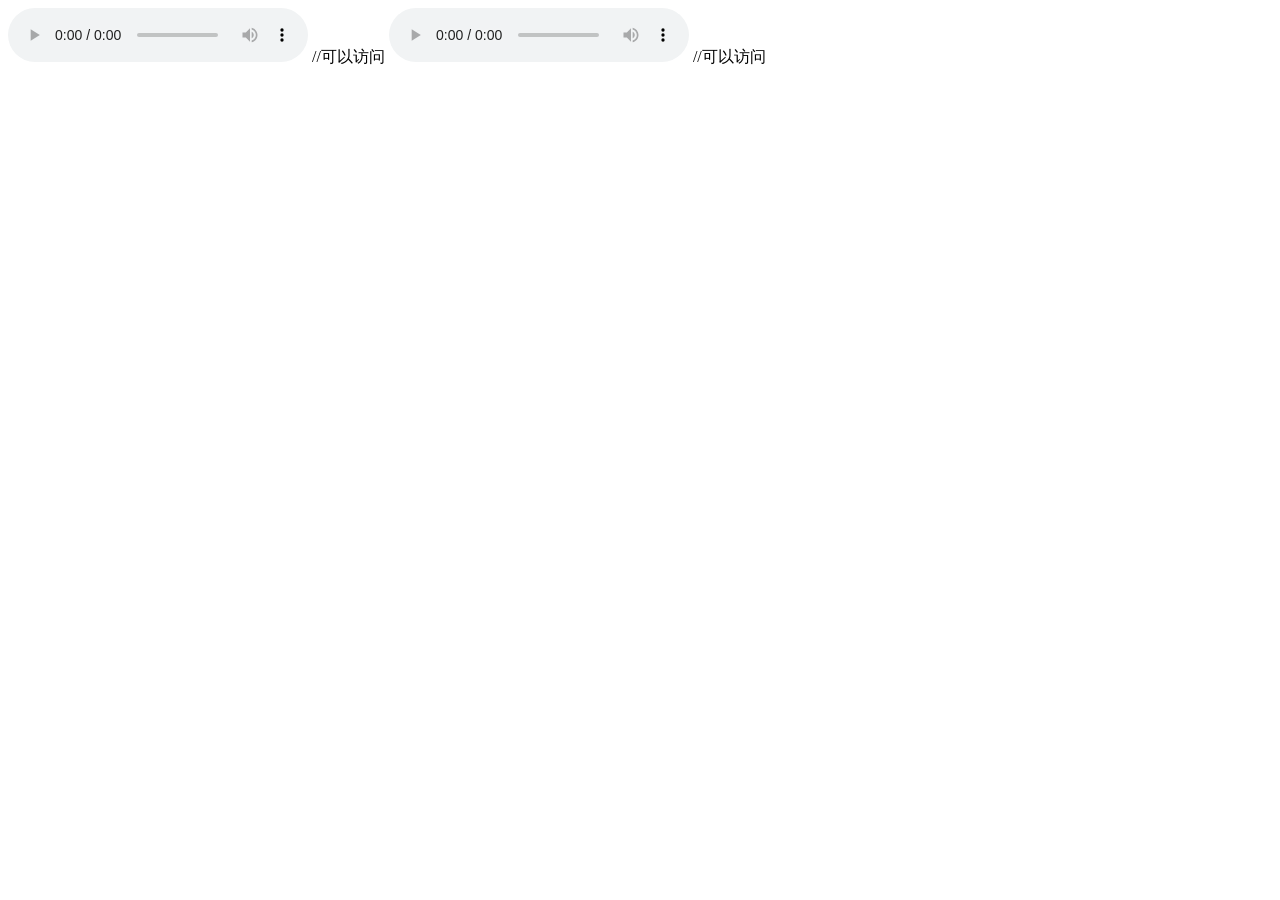
<file: littlegame/ceshi.html>
<!DOCTYPE html>
<html lang="en">
<head>
    <meta charset="UTF-8">
    <title>Title</title>
</head>
<body>


<audio src="music/《西双版纳雨林的灵动之舞》LUCK_地锅鸡.m4a"  controls></audio> //可以访问
<audio src="donghua/runright/" controls></audio> //可以访问
</body>
</html>
</file>
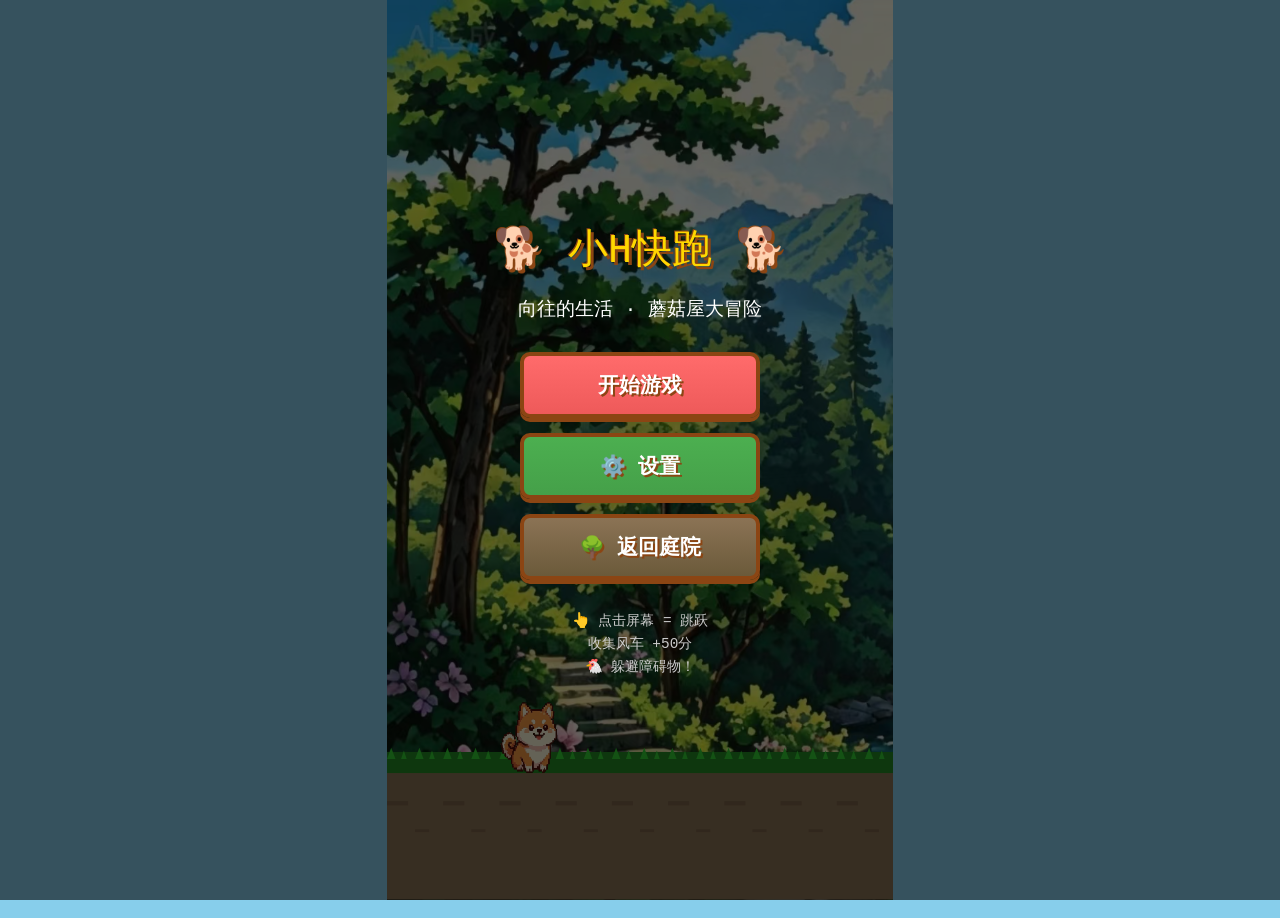
<file: littlegame/小H快跑.html>
<!DOCTYPE html>
<html lang="zh-CN">
<head>
    <meta charset="UTF-8">
    <meta name="viewport" content="width=device-width, initial-scale=1.0, maximum-scale=1.0, user-scalable=no">
    <title>小H快跑 - 向往的生活</title>
    <style>
        * {
            margin: 0;
            padding: 0;
            box-sizing: border-box;
        }
        html, body {
            width: 100%;
            height: 100%;
            overflow: hidden;
            background: #87CEEB;
            touch-action: none;
            -webkit-touch-callout: none;
            -webkit-user-select: none;
            user-select: none;
        }
        #gameCanvas {
            display: block;
            margin: 0 auto;
            image-rendering: pixelated;
            image-rendering: crisp-edges;
        }
        #startScreen, #gameOverScreen {
            position: absolute;
            top: 0;
            left: 50%;
            transform: translateX(-50%);
            width: 100%;
            height: 100%;
            display: flex;
            flex-direction: column;
            align-items: center;
            justify-content: center;
            background: rgba(0,0,0,0.6);
            color: white;
            font-family: 'Courier New', monospace;
            z-index: 10;
        }
        #gameOverScreen {
            display: none;
        }
        .title {
            font-size: 2.5em;
            color: #FFD700;
            text-shadow: 3px 3px 0 #8B4513, -1px -1px 0 #8B4513;
            margin-bottom: 20px;
            animation: bounce 0.6s ease-in-out infinite alternate;
        }
        @keyframes bounce {
            from { transform: translateY(0); }
            to { transform: translateY(-10px); }
        }
        .subtitle {
            font-size: 1.2em;
            color: #FFF;
            margin-bottom: 30px;
        }
        .btn {
            padding: 15px 40px;
            font-size: 1.3em;
            background: linear-gradient(180deg, #FF6B6B, #EE5A5A);
            border: 4px solid #8B4513;
            border-radius: 10px;
            color: white;
            cursor: pointer;
            font-family: 'Courier New', monospace;
            font-weight: bold;
            text-shadow: 2px 2px 0 #8B4513;
            box-shadow: 0 4px 0 #8B4513;
            transition: transform 0.1s, box-shadow 0.1s;
        }
        .btn:active {
            transform: translateY(4px);
            box-shadow: 0 0px 0 #8B4513;
        }
        .instructions {
            margin-top: 30px;
            font-size: 0.9em;
            color: #CCC;
            text-align: center;
            line-height: 1.6;
        }
        .stats {
            font-size: 1.5em;
            margin: 15px 0;
            color: #FFD700;
        }
        .hint {
            font-size: 1em;
            color: #AAA;
            margin-top: 20px;
        }
    </style>
</head>
<body>
    <canvas id="gameCanvas"></canvas>


    <!--    背景音乐-->
    <!-- 隐藏音频元素，不要 controls -->
    <audio id="bgm" loop >
        <source src="music/《西双版纳雨林的灵动之舞》LUCK_地锅鸡.m4a" >

    </audio>

    <!-- 收集音效 -->
    <audio id="collectSound" preload="auto">
        <source src="music/collect.mp3" type="audio/mpeg">
        <!-- 备用格式 -->
        <source src="music/collect.ogg" type="audio/ogg">
    </audio>


    <button id="pauseBtn" style="position: absolute;
    top: 10px; right: 10px; z-index: 20;
    padding: 8px 16px; font-size: 14px; background: rgba(0,0,0,0.5);
    color: white; border: 2px solid white; border-radius: 5px; cursor: pointer; display: none;">暂停</button>


    <div id="startScreen">
        <div class="title">🐕 小H快跑 🐕</div>
        <div class="subtitle">向往的生活 · 蘑菇屋大冒险</div>
        <button class="btn" id="startBtn" style="width: 240px;">开始游戏</button>

        <!-- 新增设置按钮 -->
        <button class="btn" id="settingsBtn" style="margin-top: 15px; background: linear-gradient(180deg, #4CAF50, #45a049); width: 240px;">⚙️ 设置</button>
        <button class="btn" id="backToCourtyardBtn" style="margin-top: 15px; background: linear-gradient(180deg, #8B7355, #6B5A3A); width: 240px;">🌳 返回庭院</button>
        <div class="instructions">
            👆 点击屏幕 = 跳跃<br>

               收集风车 +50分<br>
            🐔 躲避障碍物！
        </div>
    </div>>
    </div>

    <!-- 设置界面 -->
    <div id="settingsScreen" style="display: none; position: absolute; top: 0; left: 50%; transform: translateX(-50%); width: 100%; height: 100%; flex-direction: column; align-items: center; justify-content: center; background: rgba(0,0,0,0.7); color: white; font-family: 'Courier New', monospace; z-index: 15;">
        <div class="title">⚙️ 设置</div>

        <div style="margin: 15px 0; font-size: 1.2em; display: flex; align-items: center;">
            <span style="width: 130px; text-align: left;">🎵 背景音乐</span>
            <button id="bgmToggle" class="btn" style="margin-left: 10px; padding: 8px 15px; font-size: 0.9em; width: 70px; white-space: nowrap; text-align: left;">开启</button>
        </div>
        <div style="margin: 15px 0; font-size: 1.2em; display: flex; align-items: center;">
            <span style="width: 130px; text-align: left;">🔊 音效</span>
            <button id="sfxToggle" class="btn" style="margin-left: 10px; padding: 8px 15px; font-size: 0.9em; width: 70px; white-space: nowrap; text-align: left;">开启</button>
        </div>
        <button class="btn" id="backBtn" style="margin-top: 30px;">返回</button>
    </div>


    
    <div id="gameOverScreen">
        <div class="title">游戏结束</div>
        <div class="stats" id="finalScore">距离: 0m</div>
        <div class="stats" id="boneCount">骨头: 0</div>
        <div class="stats" id="ingredientCount">食材: 0</div>
        <button class="btn" id="restartBtn">再来一次</button>
        <div class="hint">点击屏幕或按空格键</div>
    </div>

    <script>
    (function() {
        'use strict';
        
        // ===== 画布设置 =====
        const canvas = document.getElementById('gameCanvas');
        const ctx = canvas.getContext('2d');
        // 获取背景音乐元素 ← 加这行
        const bgm = document.getElementById('bgm');

        //收集音效
        const collectSound = document.getElementById('collectSound');
        // 竖屏9:16比例
        const GAME_WIDTH = 360;
        const GAME_HEIGHT = 640;
        const GROUND_Y = GAME_HEIGHT - 100;
        
        let scale = 1;
        let offsetX = 0;
        // ===== 音频设置 =====
        let bgmEnabled = true;   // 背景音乐开关
        let sfxEnabled = true;   // 音效开关
        
        function resizeCanvas() {
            const windowRatio = window.innerWidth / window.innerHeight;
            const gameRatio = GAME_WIDTH / GAME_HEIGHT;
            
            if (windowRatio > gameRatio) {
                canvas.height = window.innerHeight;
                canvas.width = canvas.height * gameRatio;
            } else {
                canvas.width = window.innerWidth;
                canvas.height = canvas.width / gameRatio;
            }
            
            scale = canvas.width / GAME_WIDTH;
            offsetX = 0;
            
            canvas.style.width = canvas.width + 'px';
            canvas.style.height = canvas.height + 'px';
        }
        
        resizeCanvas();
        window.addEventListener('resize', resizeCanvas);
        
        // ===== 游戏状态 =====
        const GameState = { START: 0, PLAYING: 1, PAUSED: 2, GAME_OVER: 3 };
        let gameState = GameState.START;
        
        // ===== 游戏变量 =====
        let player, obstacles, collectibles, particles;
        // 添加常量：小H的地面站立Y坐标
        const PLAYER_GROUND_OFFSET = 45;  // ← 你调整的这个值
        let distance, boneCount, ingredientCount;
        let gameSpeed, baseSpeed;
        let groundOffset, bgOffset1, bgOffset2, bgOffset3;
        let lastObstacleTime, minObstacleGap;
        let frameCount;
        let isDucking = false;
        let deathAnimFrame = 0;
        let isDead = false;
        
        // ===== 颜色配置 =====
        const COLORS = {
            sky: '#87CEEB',
            skyGradientTop: '#5BA3C6',
            skyGradientBottom: '#B0E0E6',
            sun: '#FFE066',
            sunGlow: '#FFFACD',
            mountain1: '#6B8E6B',
            mountain2: '#8FBC8F',
            mountain3: '#90EE90',
            hill: '#7CCD7C',
            ground: '#8B7355',
            grass: '#228B22',
            grassLight: '#32CD32',
            mushroomHouse: '#DEB887',
            roof: '#8B4513',
            window: '#87CEEB',
            door: '#A0522D',
            playerBody: '#E8A849',
            playerLight: '#F5C36A',
            playerDark: '#C4852A',
            playerNose: '#2C1810',
            playerEye: '#2C1810',
            bone: '#FFFAF0',
            boneShadow: '#DDD8C4',
            chicken: '#FFFAF0',
            chickenBeak: '#FF8C00',
            chickenComb: '#FF4444',
            chickenLeg: '#FF8C00',
            corn: '#FFD700',
            cornLeaf: '#228B22',
            cornStalk: '#228B22',
            puddle: '#4682B4',
            puddleHighlight: '#6495ED',
            basket: '#D2691E',
            basketWeave: '#8B4513',
            goose: '#F5F5F5',
            gooseBeak: '#FF8C00',
            gooseNeck: '#E8E8E8',
            tomato: '#FF6347',
            tomatoStem: '#228B22',
            pepper: '#FF4500',
            pepperStem: '#228B22',
            fish: '#4682B8',
            fishBelly: '#B0C4DE',
            floatText: '#FFD700',
            cloud: 'rgba(255,255,255,0.9)'
        };
        
        // ===== 初始化游戏 =====

        const PLAYER_GROUND_Y = GROUND_Y - 45;  // ← 小H的地面站立位置

        function initGame() {
            player = {
                x: 80,
                y: GROUND_Y - PLAYER_GROUND_OFFSET,   // 将y轴位置用常量
                width: 50,
                height: 60,
                velocityY: 0,
                isJumping: false,
                isDucking: false,
                runFrame: 0,
                frameTimer: 0
            };
            
            obstacles = [];
            collectibles = [];
            particles = [];
            distance = 0;
            boneCount = 0;
            ingredientCount = 0;
            baseSpeed = 1.2;        // 基础速度调慢,高了会飞起来
            gameSpeed = baseSpeed;
            groundOffset = 0;
            bgOffset1 = 0;
            bgOffset2 = 0;
            bgOffset3 = 0;

            // ← 添加这两行重置背景状态
            bgOffset = 0;
            currentBgIndex = 0;


            lastObstacleTime = 0;
            minObstacleGap = 1500;
            frameCount = 0;
            isDucking = false;
            deathAnimFrame = 0;
            isDead = false;
        }

        // ===== 定义动画图片资源加载路径 =====
        const RUN_PATH = 'donghua/runright/';           //向右跑的素材路径
        const JUMP_PATH = 'donghua/jump/';         //跳跃的素材路径
        const IDLE_PATH = 'donghua/jinglintu/';  // // 待机素材路径（根据你复制后的位置调整）
        const DEAD_PATH = 'donghua/dead/';   // ← 坠机动画
        const dogAnimations = {
            run: [],
            jump: [],
            texture: null,   // 待机精灵图（大图）
            dead: []   // ← 新增
        };


        // 收集物素材配置（方便后续扩展）
        const collectibleAssets = {
            fengche: null   // 风车
        };

        // 障碍物素材配置
        const OBSTACLE_PATH = 'donghua/obstacle/';

        const obstacleAnimations = {
            peacock: [],   // 孔雀 001-027（天上）
            duck: []       // 鸭子 001-016（地上）
        };



        // ===== 背景素材配置 =====
        const bgConfig = [
            { name: 'changcheng', path: 'donghua/bg/001.jpg', distance: 0 },
            { name: 'helingcun', path: 'donghua/bg/002.jpg', distance: 200},
            { name: 'jiuzhaigou', path: 'donghua/bg/003.jpg', distance: 390 },
            { name: 'tiananmen', path: 'donghua/bg/004.jpg', distance: 480 }
        ];
        const bgAssets = {};
        let currentBgIndex = 0;
        let bgOffset = 0;  // 只有这一个偏移量，全局滚动
        let nextBgIndex = 0;
        let bgTransition = 0;


        let assetsLoaded = false;

        function loadImage(src) {
            return new Promise((resolve, reject) => {
                const img = new Image();
                img.onload = () => resolve(img);
                img.onerror = () => {
                    console.error('加载失败:', src);
                    reject();
                };
                img.src = src;
            });
        }

        async function loadDogAssets() {
            const promises = [];

            // 加载跑步帧 001.png ~ 007.png
            for (let i = 1; i <= 7; i++) {
                const num = i.toString().padStart(3, '0');
                const p = loadImage(`${RUN_PATH}${num}.png`).then(img => {
                    dogAnimations.run.push(img);
                }).catch(() => {});
                promises.push(p);
            }

            // 加载跳跃帧 001.png ~ 014.png
            for (let i = 1; i <= 14; i++) {
                const num = i.toString().padStart(3, '0');
                const p = loadImage(`${JUMP_PATH}${num}.png`).then(img => {
                    dogAnimations.jump.push(img);
                }).catch(() => {});
                promises.push(p);
            }
            // 加载待机精灵图
            promises.push(
                loadImage(`${IDLE_PATH}texture.png`).then(img => {  // ← 文件名是 texture.png
                    dogAnimations.idle = img;
                }).catch(() => {})
            );

            // 加载晕倒帧 009.png ~ 051.png（共43帧，跳过前8帧）
            for (let i = 9; i <= 51; i++) {
                const num = i.toString().padStart(3, '0');
                const p = loadImage(`${DEAD_PATH}${num}.png`).then(img => {
                    dogAnimations.dead.push(img);
                }).catch(() => {});
                promises.push(p);
            }

            // 加载风车收集物
            promises.push(
                loadImage('donghua/collectible/风车png.png').then(img => {
                    collectibleAssets.fengche = img;
                }).catch(() => {
                })
            );

            // ===== 加载背景素材（新增）=====
            for (const bg of bgConfig) {
                const p = loadImage(bg.path).then(img => {
                    bgAssets[bg.name] = img;
                }).catch(() => {});
                promises.push(p);
            }

            // 加载孔雀帧 001.png ~ 027.png
            for (let i = 1; i <= 27; i++) {
                const num = i.toString().padStart(3, '0');
                const p = loadImage(`${OBSTACLE_PATH}peacock/${num}.png`).then(img => {
                    obstacleAnimations.peacock.push(img);
                }).catch(() => {});
                promises.push(p);
            }

            // 加载鸭子帧 001.png ~ 016.png
            for (let i = 1; i <= 16; i++) {
                const num = i.toString().padStart(3, '0');
                const p = loadImage(`${OBSTACLE_PATH}duck/${num}.png`).then(img => {
                    obstacleAnimations.duck.push(img);
                }).catch(() => {});
                promises.push(p);
            }




            await Promise.all(promises);
            assetsLoaded = true;
            console.log('素材加载完成，跑步:', dogAnimations.run.length, '跳跃:', dogAnimations.jump.length, '待机:', dogAnimations.idle ? '有' : '无', '晕倒:', dogAnimations.dead.length, '背景:', Object.keys(bgAssets));
        }

        loadDogAssets();



        // ===== 绘制像素风柴犬 =====
        function drawPixelDog(x, y, width, height, frame, ducking, dead) {
            const scaleX = width / 50;
            const scaleY = height / 60;

            ctx.save();
            ctx.translate(x, y);

            if (dead) {
                // 死亡时翻转摔倒
                ctx.translate(width/2, height/2);
                ctx.rotate(Math.PI/2);
                ctx.translate(-width/2, -height/2);
            }

            const s = 2; // 像素大小

            // 身体
            ctx.fillStyle = COLORS.playerBody;
            if (ducking) {
                // 滑铲姿势 - 压扁身体
                drawPixelRect(5*s, 8*s, 18*s, 12*s, s);
                drawPixelRect(3*s, 10*s, 4*s, 8*s, s);
                drawPixelRect(19*s, 10*s, 6*s, 8*s, s);
            } else {
                // 站立/跑步姿势
                drawPixelRect(10*s, 10*s, 20*s, 18*s, s);
                // 前腿
                const legOffset = Math.sin(frame * 0.5) * 3;
                drawPixelRect(8*s, 26*s + legOffset, 6*s, 14*s, s);
                drawPixelRect(22*s, 26*s - legOffset, 6*s, 14*s, s);
            }

            // 头部
            ctx.fillStyle = COLORS.playerBody;
            if (ducking) {
                drawPixelRect(20*s, 2*s, 16*s, 12*s, s);
            } else {
                drawPixelRect(18*s, 0, 18*s, 14*s, s);
            }

            // 耳朵
            ctx.fillStyle = COLORS.playerDark;
            if (ducking) {
                drawPixelRect(20*s, -2*s, 5*s, 5*s, s);
                drawPixelRect(30*s, -2*s, 5*s, 5*s, s);
            } else {
                drawPixelRect(18*s, -3*s, 5*s, 6*s, s);
                drawPixelRect(32*s, -3*s, 5*s, 6*s, s);
            }

            // 脸部（浅色）
            ctx.fillStyle = COLORS.playerLight;
            if (ducking) {
                drawPixelRect(22*s, 5*s, 12*s, 6*s, s);
            } else {
                drawPixelRect(20*s, 3*s, 14*s, 8*s, s);
            }

            // 眼睛
            ctx.fillStyle = COLORS.playerEye;
            if (ducking) {
                drawPixelRect(26*s, 5*s, 3*s, 3*s, s);
                drawPixelRect(31*s, 5*s, 3*s, 3*s, s);
            } else {
                drawPixelRect(23*s, 3*s, 3*s, 3*s, s);
                drawPixelRect(30*s, 3*s, 3*s, 3*s, s);
                // 眼睛高光
                ctx.fillStyle = '#FFFFFF';
                drawPixelRect(23*s, 3*s, 1*s, 1*s, s);
                drawPixelRect(30*s, 3*s, 1*s, 1*s, s);
            }

            // 鼻子
            ctx.fillStyle = COLORS.playerNose;
            if (ducking) {
                drawPixelRect(35*s, 7*s, 4*s, 3*s, s);
                drawPixelRect(35*s, 10*s, 4*s, 1*s, s);
            } else {
                drawPixelRect(33*s, 8*s, 4*s, 3*s, s);
                drawPixelRect(33*s, 11*s, 4*s, 1*s, s);
            }

            // 舌头（跑步时）
            if (!ducking && !dead && frame % 20 < 10) {
                ctx.fillStyle = '#FF6B6B';
                drawPixelRect(33*s, 12*s, 3*s, 4*s, s);
            }

            // 尾巴
            ctx.fillStyle = COLORS.playerBody;
            const tailWag = Math.sin(frame * 0.8) * 2;
            if (ducking) {
                drawPixelRect(2*s, 8*s, 4*s, 6*s, s);
            } else {
                drawPixelRect(2*s, 8*s + tailWag, 5*s, 8*s, s);
            }

            ctx.restore();
        }
        // 已有动画素材，可注释掉绘制柴犬


        
        function drawPixelRect(x, y, w, h, s) {
            ctx.fillRect(Math.round(x), Math.round(y), Math.round(w), Math.round(h));
        }


        // ===== 绘制小H（全素材版）=====
        function drawAnimatedDog(x, y, width, height, frame, ducking, dead) {
            if (!assetsLoaded) return;

            let img = null;
            let needFlip = false;  // 是否需要水平翻转

            if (dead) {
                // 晕倒动画：43帧（009~051），播放一次不循环
                // deathAnimFrame 从 0 开始，但实际素材从第9张开始
                // 所以映射：0→0, 1→1, ... 前8帧用第9张素材（即数组索引0）
                const frameIndex = Math.min(Math.floor(deathAnimFrame / 2), dogAnimations.dead.length - 1);
                img = dogAnimations.dead[frameIndex];
                needFlip = true;
            } else if (gameState === GameState.START) {
                // 待机动画：6帧循环
                if (!dogAnimations.idle) return;
                const idleFrame = Math.floor(frame / 8) % 6;
                const cols = 3;
                const rows = 2;
                const frameW = dogAnimations.idle.width / cols;
                const frameH = dogAnimations.idle.height / rows;
                const col = idleFrame % cols;
                const row = Math.floor(idleFrame / cols);

                ctx.save();
                ctx.translate(x + width, y);
                ctx.scale(-1, 1);  // 待机素材向左，翻转向右
                ctx.drawImage(dogAnimations.idle, col * frameW, row * frameH, frameW, frameH, 0, 0, width, height);
                ctx.restore();
                return;
            } else if (ducking) {
                // 滑铲：暂时用跑步第一帧代替（如果有滑铲素材再改）
                img = dogAnimations.run[0];
            } else if (player.isJumping) {
                // 跳跃：14帧循环
                const frameIndex = Math.floor(frame / 4) % dogAnimations.jump.length;
                img = dogAnimations.jump[frameIndex];
                needFlip = true;  // 跳跃素材向左，需要翻转
            } else {
                // 跑步：7帧循环
                const frameIndex = Math.floor(frame / 6) % dogAnimations.run.length;
                img = dogAnimations.run[frameIndex];
            }

            if (!img) return;

            if (needFlip) {
                ctx.save();
                ctx.translate(x + width, y);
                ctx.scale(-1, 1);
                ctx.drawImage(img, 0, 0, width, height);
                ctx.restore();
            } else {
                ctx.drawImage(img, x, y, width, height);
            }
        }


// ===== 在全局变量区添加 =====
        let bgCycleCount = 0;  // 记录循环次数，用于计算虚拟距离
// ===== 绘制背景（循环版）=====
        function drawBackground() {
            // 计算当前应该显示第几张背景（支持循环）
            let targetIndex = 0;

            // 🔄 循环逻辑：计算虚拟距离（用于背景切换判断）
            const lastBgStart = bgConfig[bgConfig.length - 1].distance; // 450
            const lastBgDuration = 120;
            const cycleLength = lastBgStart + lastBgDuration; // 570

            // 用虚拟距离判断当前该显示哪张背景
            const virtualDistance = distance % cycleLength;

            // 根据虚拟距离找到对应的背景
            for (let i = bgConfig.length - 1; i >= 0; i--) {
                if (virtualDistance >= bgConfig[i].distance) {
                    targetIndex = i;
                    break;
                }
            }

            // 限制最大索引（保险）
            targetIndex = Math.min(targetIndex, bgConfig.length - 1);

            // 切换背景时重置偏移（只在真正切换时重置）
            if (targetIndex !== currentBgIndex) {
                console.log(`切换背景到: ${bgConfig[targetIndex].name}, 实际距离: ${Math.floor(distance)}m, 虚拟距离: ${Math.floor(virtualDistance)}m`);
                currentBgIndex = targetIndex;
                bgOffset = 0; // 新背景从头开始滚动
            }

            // 绘制当前背景
            const currentBg = bgAssets[bgConfig[currentBgIndex]?.name];
            if (currentBg) {
                drawScrollingBg(currentBg, 1);
            } else {
                drawFallbackBg();
            }
        }


    // 绘制滚动背景（单张图片循环滚动）
        function drawScrollingBg(img, alpha) {
            ctx.globalAlpha = alpha;
            const scale = GAME_HEIGHT / img.height;
            const drawWidth = img.width * scale;

            // ✅ 关键修复：使用取模确保无缝循环，避免浮点累积误差
            const normalizedOffset = ((bgOffset % drawWidth) + drawWidth) % drawWidth;

            let x = -normalizedOffset;
            while (x < GAME_WIDTH + drawWidth) {
                ctx.drawImage(img, 0, 0, img.width, img.height, x, 0, drawWidth, GAME_HEIGHT);
                x += drawWidth;
            }
            ctx.globalAlpha = 1;
        }
    function drawFallbackBg() {
        const gradient = ctx.createLinearGradient(0, 0, 0, GAME_HEIGHT * 0.6);
        gradient.addColorStop(0, COLORS.skyGradientTop);
        gradient.addColorStop(1, COLORS.skyGradientBottom);
        ctx.fillStyle = gradient;
        ctx.fillRect(0, 0, GAME_WIDTH, GAME_HEIGHT);

        drawSun(280, 80);
        drawClouds();
    }



        function drawSun(x, y) {
            // 光晕
            ctx.fillStyle = COLORS.sunGlow;
            ctx.beginPath();
            ctx.arc(x, y, 35, 0, Math.PI * 2);
            ctx.fill();
            
            // 太阳本体
            ctx.fillStyle = COLORS.sun;
            ctx.beginPath();
            ctx.arc(x, y, 25, 0, Math.PI * 2);
            ctx.fill();
        }
        
        function drawClouds() {
            const cloudY = [50, 100, 70];
            const cloudX = [80, 200, 300];
            const cloudSize = [25, 20, 30];
            
            ctx.fillStyle = COLORS.cloud;
            cloudX.forEach((cx, i) => {
                const offset = ((bgOffset1 / 3 + i * 100) % (GAME_WIDTH + 100)) - 50;
                drawCloud(offset, cloudY[i], cloudSize[i]);
            });
        }
        
        function drawCloud(x, y, size) {
            ctx.beginPath();
            ctx.arc(x, y, size, 0, Math.PI * 2);
            ctx.arc(x + size * 0.8, y - size * 0.3, size * 0.7, 0, Math.PI * 2);
            ctx.arc(x + size * 1.5, y, size * 0.8, 0, Math.PI * 2);
            ctx.arc(x + size * 0.5, y + size * 0.3, size * 0.6, 0, Math.PI * 2);
            ctx.fill();
        }
        
        // function drawMountains(count, baseY, color, parallax) {
        //     ctx.fillStyle = color;
        //     const offset = (bgOffset1 * parallax) % (GAME_WIDTH / 2);
        //
        //     for (let i = -1; i < count + 2; i++) {
        //         const x = i * (GAME_WIDTH / count) - offset;
        //         const height = 60 + Math.sin(i * 2.5) * 30;
        //
        //         ctx.beginPath();
        //         ctx.moveTo(x, baseY + 40);
        //         ctx.lineTo(x + GAME_WIDTH / (count * 2), baseY - height);
        //         ctx.lineTo(x + GAME_WIDTH / count, baseY + 40);
        //         ctx.closePath();
        //         ctx.fill();
        //     }
        // }
        //
        // function drawHills() {
        //     const offset = bgOffset2 * 0.8;
        //     ctx.fillStyle = COLORS.hill;
        //
        //     // 左边山丘
        //     const hill1X = (-offset) % 200;
        //     ctx.beginPath();
        //     ctx.arc(hill1X + 100, GROUND_Y + 60, 80, Math.PI, 0);
        //     ctx.fill();
        //
        //     // 右边山丘
        //     const hill2X = (200 - offset) % 200;
        //     ctx.beginPath();
        //     ctx.arc(hill2X + 100, GROUND_Y + 60, 100, Math.PI, 0);
        //     ctx.fill();
        // }
        //
        // function drawMushroomHouse() {
        //     const houseX = 20 + ((bgOffset3 * 0.4) % 500) - 100;
        //     const houseY = GROUND_Y - 30;
        //
        //     // 蘑菇屋主体
        //     ctx.fillStyle = COLORS.mushroomHouse;
        //     ctx.fillRect(houseX, houseY, 50, 35);
        //
        //     // 屋顶（蘑菇帽）
        //     ctx.fillStyle = '#F5DEB3';
        //     ctx.beginPath();
        //     ctx.moveTo(houseX - 5, houseY);
        //     ctx.quadraticCurveTo(houseX + 25, houseY - 50, houseX + 55, houseY);
        //     ctx.fill();
        //
        //     // 红色斑点
        //     ctx.fillStyle = '#CD5C5C';
        //     ctx.beginPath();
        //     ctx.arc(houseX + 10, houseY - 20, 6, 0, Math.PI * 2);
        //     ctx.arc(houseX + 35, houseY - 25, 5, 0, Math.PI * 2);
        //     ctx.arc(houseX + 25, houseY - 35, 4, 0, Math.PI * 2);
        //     ctx.fill();
        //
        //     // 门
        //     ctx.fillStyle = COLORS.door;
        //     ctx.fillRect(houseX + 18, houseY + 10, 14, 25);
        //
        //     // 门把手
        //     ctx.fillStyle = '#FFD700';
        //     ctx.beginPath();
        //     ctx.arc(houseX + 28, houseY + 22, 2, 0, Math.PI * 2);
        //     ctx.fill();
        //
        //     // 窗户
        //     ctx.fillStyle = COLORS.window;
        //     ctx.fillRect(houseX + 5, houseY + 8, 10, 10);
        //     ctx.fillRect(houseX + 35, houseY + 8, 10, 10);
        // }
        
        // ===== 绘制地面 =====
        function drawGround() {
            // 主地面
            ctx.fillStyle = COLORS.ground;
            ctx.fillRect(0, GROUND_Y, GAME_WIDTH, GAME_HEIGHT - GROUND_Y);
            
            // 草地层
            ctx.fillStyle = COLORS.grass;
            ctx.fillRect(0, GROUND_Y - 5, GAME_WIDTH, 15);
            
            // 草地纹理
            const grassOffset = groundOffset % 20;
            ctx.fillStyle = COLORS.grassLight;
            for (let i = -1; i < GAME_WIDTH / 20 + 2; i++) {
                const x = i * 20 - grassOffset;
                // 小草
                ctx.beginPath();
                ctx.moveTo(x, GROUND_Y);
                ctx.lineTo(x + 3, GROUND_Y - 8);
                ctx.lineTo(x + 6, GROUND_Y);
                ctx.fill();
                
                ctx.beginPath();
                ctx.moveTo(x + 10, GROUND_Y);
                ctx.lineTo(x + 12, GROUND_Y - 6);
                ctx.lineTo(x + 14, GROUND_Y);
                ctx.fill();
            }
            
            // 地面细节
            ctx.fillStyle = '#7A6248';
            for (let i = -1; i < GAME_WIDTH / 40 + 2; i++) {
                const x = i * 40 - (groundOffset * 0.5) % 40;
                ctx.fillRect(x, GROUND_Y + 30, 15, 3);
                ctx.fillRect(x + 20, GROUND_Y + 50, 10, 2);
            }
        }


        // ===== 绘制障碍物（素材版）=====
        function drawObstacle(obs) {
            const anim = obstacleAnimations[obs.type];
            if (!anim || anim.length === 0) return;

            // 减慢动画：从 /4 改为 /6（数字越大越慢）
            const speed = obs.type === 'duck' ? 20 : 6;  // 鸭子8帧换一张，孔雀6帧
            const frameIndex = Math.floor(frameCount / speed) % anim.length;
            const img = anim[frameIndex];
            if (!img) return;

            ctx.save();

            if (obs.type === 'peacock') {
                // 孔雀：不用翻转，直接镜像绘制
                ctx.drawImage(img, obs.x, obs.y, obs.width, obs.height);


                // // 调试：孔雀绘制碰撞箱
                // ctx.strokeStyle = 'red';
                // ctx.lineWidth = 2;
                // ctx.strokeRect(obs.x + obs.hitboxX, obs.y + obs.hitboxY, obs.hitboxW, obs.hitboxH);
                // // 调试：孔雀绘制碰撞箱


            } else {
                ctx.drawImage(img, obs.x, obs.y, obs.width, obs.height);
            }

            // // 调试：鸭子绘制碰撞箱（红色边框）
            // ctx.strokeStyle = 'red';
            // ctx.lineWidth = 2;
            // ctx.strokeRect(obs.x + obs.hitboxX, obs.y + obs.hitboxY, obs.hitboxW, obs.hitboxH);
            // // 调试：鸭子绘制碰撞箱（红色边框）



            ctx.restore();
        }

        //像素障碍物绘制函数
        // function drawChicken(y) {
        //     const x = 0;
        //     // 身体
        //     ctx.fillStyle = COLORS.chicken;
        //     ctx.beginPath();
        //     ctx.ellipse(x + 15, y - 12, 14, 12, 0, 0, Math.PI * 2);
        //     ctx.fill();
        //
        //     // 头
        //     ctx.beginPath();
        //     ctx.arc(x + 25, y - 20, 8, 0, Math.PI * 2);
        //     ctx.fill();
        //
        //     // 鸡冠
        //     ctx.fillStyle = COLORS.chickenComb;
        //     ctx.beginPath();
        //     ctx.moveTo(x + 22, y - 28);
        //     ctx.lineTo(x + 25, y - 35);
        //     ctx.lineTo(x + 28, y - 28);
        //     ctx.lineTo(x + 31, y - 36);
        //     ctx.lineTo(x + 34, y - 28);
        //     ctx.fill();
        //
        //     // 嘴巴
        //     ctx.fillStyle = COLORS.chickenBeak;
        //     ctx.beginPath();
        //     ctx.moveTo(x + 32, y - 20);
        //     ctx.lineTo(x + 40, y - 18);
        //     ctx.lineTo(x + 32, y - 16);
        //     ctx.closePath();
        //     ctx.fill();
        //
        //     // 眼睛
        //     ctx.fillStyle = '#000';
        //     ctx.beginPath();
        //     ctx.arc(x + 28, y - 22, 2, 0, Math.PI * 2);
        //     ctx.fill();
        //
        //     // 腿
        //     ctx.fillStyle = COLORS.chickenLeg;
        //     ctx.fillRect(x + 10, y - 5, 3, 8);
        //     ctx.fillRect(x + 18, y - 5, 3, 8);
        //
        //     // 小鸡（随机附加）
        //     if (Math.random() > 0.5) {
        //         ctx.fillStyle = '#FFFFE0';
        //         ctx.beginPath();
        //         ctx.arc(x + 5, y - 5, 6, 0, Math.PI * 2);
        //         ctx.fill();
        //     }
        // }
        //
        // function drawCorn(y) {
        //     // 玉米秆
        //     ctx.fillStyle = COLORS.cornStalk;
        //     ctx.fillRect(5, y - 50, 6, 50);
        //
        //     // 叶子
        //     ctx.fillStyle = COLORS.cornLeaf;
        //     ctx.beginPath();
        //     ctx.moveTo(8, y - 30);
        //     ctx.quadraticCurveTo(-10, y - 25, -5, y - 15);
        //     ctx.quadraticCurveTo(8, y - 20, 8, y - 30);
        //     ctx.fill();
        //
        //     ctx.beginPath();
        //     ctx.moveTo(8, y - 35);
        //     ctx.quadraticCurveTo(25, y - 30, 20, y - 20);
        //     ctx.quadraticCurveTo(8, y - 25, 8, y - 35);
        //     ctx.fill();
        //
        //     // 玉米棒
        //     ctx.fillStyle = COLORS.corn;
        //     ctx.beginPath();
        //     ctx.ellipse(15, y - 35, 8, 18, 0.2, 0, Math.PI * 2);
        //     ctx.fill();
        //
        //     // 玉米粒纹理
        //     ctx.fillStyle = '#E6BE00';
        //     for (let i = 0; i < 4; i++) {
        //         ctx.beginPath();
        //         ctx.arc(12, y - 42 + i * 6, 5, 0, Math.PI * 2);
        //         ctx.fill();
        //         ctx.beginPath();
        //         ctx.arc(18, y - 39 + i * 6, 5, 0, Math.PI * 2);
        //         ctx.fill();
        //     }
        // }
        //
        // function drawPuddle(y) {
        //     // 水坑
        //     ctx.fillStyle = COLORS.puddle;
        //     ctx.beginPath();
        //     ctx.ellipse(20, y - 3, 30, 8, 0, 0, Math.PI * 2);
        //     ctx.fill();
        //
        //     // 水面高光
        //     ctx.fillStyle = COLORS.puddleHighlight;
        //     ctx.beginPath();
        //     ctx.ellipse(12, y - 5, 8, 3, -0.3, 0, Math.PI * 2);
        //     ctx.fill();
        //
        //     ctx.beginPath();
        //     ctx.ellipse(28, y - 4, 5, 2, 0.2, 0, Math.PI * 2);
        //     ctx.fill();
        // }
        //
        // function drawBasket(y) {
        //     // 篮子主体
        //     ctx.fillStyle = COLORS.basket;
        //     ctx.beginPath();
        //     ctx.moveTo(-15, y);
        //     ctx.lineTo(-20, y - 35);
        //     ctx.lineTo(20, y - 35);
        //     ctx.lineTo(15, y);
        //     ctx.closePath();
        //     ctx.fill();
        //
        //     // 编织纹理
        //     ctx.strokeStyle = COLORS.basketWeave;
        //     ctx.lineWidth = 2;
        //     for (let i = 0; i < 4; i++) {
        //         ctx.beginPath();
        //         ctx.moveTo(-18 + i * 2, y - 5 - i * 8);
        //         ctx.lineTo(13 - i * 2, y - 5 - i * 8);
        //         ctx.stroke();
        //     }
        //
        //     // 提手
        //     ctx.strokeStyle = COLORS.basketWeave;
        //     ctx.lineWidth = 4;
        //     ctx.beginPath();
        //     ctx.arc(0, y - 35, 18, Math.PI, 0);
        //     ctx.stroke();
        //
        //     // 边缘
        //     ctx.fillStyle = COLORS.basketWeave;
        //     ctx.fillRect(-22, y - 38, 44, 5);
        // }
        //
        // function drawGoose(y) {
        //     // 身体（比鸡大）
        //     ctx.fillStyle = COLORS.goose;
        //     ctx.beginPath();
        //     ctx.ellipse(20, y - 18, 20, 16, 0, 0, Math.PI * 2);
        //     ctx.fill();
        //
        //     // 脖子
        //     ctx.fillStyle = COLORS.gooseNeck;
        //     ctx.beginPath();
        //     ctx.moveTo(35, y - 20);
        //     ctx.quadraticCurveTo(50, y - 40, 45, y - 50);
        //     ctx.quadraticCurveTo(40, y - 55, 35, y - 50);
        //     ctx.quadraticCurveTo(30, y - 35, 32, y - 20);
        //     ctx.fill();
        //
        //     // 头
        //     ctx.fillStyle = COLORS.goose;
        //     ctx.beginPath();
        //     ctx.arc(45, y - 52, 8, 0, Math.PI * 2);
        //     ctx.fill();
        //
        //     // 嘴巴
        //     ctx.fillStyle = COLORS.gooseBeak;
        //     ctx.beginPath();
        //     ctx.moveTo(50, y - 52);
        //     ctx.lineTo(62, y - 50);
        //     ctx.lineTo(50, y - 48);
        //     ctx.closePath();
        //     ctx.fill();
        //
        //     // 眼睛
        //     ctx.fillStyle = '#000';
        //     ctx.beginPath();
        //     ctx.arc(48, y - 54, 2, 0, Math.PI * 2);
        //     ctx.fill();
        //
        //     // 腿
        //     ctx.fillStyle = COLORS.gooseBeak;
        //     ctx.fillRect(12, y - 5, 5, 10);
        //     ctx.fillRect(25, y - 5, 5, 10);
        // }
        //
        //



        // ===== 绘制收集物 =====
        // ===== 绘制收集物（素材版）=====
        function drawCollectible(col) {
            ctx.save();
            ctx.translate(col.x, col.y);

            // 旋转动画
            const rotation = frameCount * 0.05;
            ctx.rotate(rotation);

            // 根据类型绘制不同素材
            switch(col.type) {
                case 'fengche':
                    if (collectibleAssets.fengche) {
                        const size = Math.max(col.width, col.height);
                        ctx.drawImage(collectibleAssets.fengche, -size/2, -size/2, size, size);
                    }
                    break;
                default:
                    // 兜底：如果素材没加载，不绘制
                    break;
            }

            ctx.restore();
        }
        function drawBone() {
            ctx.fillStyle = COLORS.bone;
            // 骨头主体
            ctx.fillRect(-12, -3, 24, 6);
            // 骨节
            ctx.beginPath();
            ctx.arc(-10, 0, 5, 0, Math.PI * 2);
            ctx.arc(10, 0, 5, 0, Math.PI * 2);
            ctx.fill();
            ctx.beginPath();
            ctx.arc(-10, -3, 3, 0, Math.PI * 2);
            ctx.arc(-10, 3, 3, 0, Math.PI * 2);
            ctx.arc(10, -3, 3, 0, Math.PI * 2);
            ctx.arc(10, 3, 3, 0, Math.PI * 2);
            ctx.fill();
            
            // 阴影
            ctx.fillStyle = COLORS.boneShadow;
            ctx.fillRect(-12, 2, 24, 2);
        }
        
        function drawTomato() {
            // 番茄主体
            ctx.fillStyle = COLORS.tomato;
            ctx.beginPath();
            ctx.arc(0, 3, 14, 0, Math.PI * 2);
            ctx.fill();
            
            // 高光
            ctx.fillStyle = '#FF7F7F';
            ctx.beginPath();
            ctx.arc(-4, -2, 6, 0, Math.PI * 2);
            ctx.fill();
            
            // 茎
            ctx.fillStyle = COLORS.tomatoStem;
            ctx.beginPath();
            ctx.moveTo(-3, -10);
            ctx.lineTo(0, -14);
            ctx.lineTo(3, -10);
            ctx.lineTo(0, -8);
            ctx.fill();
        }
        
        function drawPepper() {
            // 辣椒主体
            ctx.fillStyle = COLORS.pepper;
            ctx.beginPath();
            ctx.moveTo(0, -15);
            ctx.quadraticCurveTo(12, 0, 5, 18);
            ctx.quadraticCurveTo(0, 20, -5, 18);
            ctx.quadraticCurveTo(-12, 0, 0, -15);
            ctx.fill();
            
            // 高光
            ctx.fillStyle = '#FF6B3D';
            ctx.beginPath();
            ctx.ellipse(-3, 0, 3, 8, -0.3, 0, Math.PI * 2);
            ctx.fill();
            
            // 茎
            ctx.fillStyle = COLORS.pepperStem;
            ctx.fillRect(-2, -18, 4, 6);
        }
        
        function drawFish() {
            // 鱼身
            ctx.fillStyle = COLORS.fish;
            ctx.beginPath();
            ctx.ellipse(0, 0, 18, 10, 0, 0, Math.PI * 2);
            ctx.fill();
            
            // 肚子
            ctx.fillStyle = COLORS.fishBelly;
            ctx.beginPath();
            ctx.ellipse(-3, 3, 12, 5, 0, 0, Math.PI * 2);
            ctx.fill();
            
            // 尾巴
            ctx.fillStyle = COLORS.fish;
            ctx.beginPath();
            ctx.moveTo(-15, 0);
            ctx.lineTo(-25, -10);
            ctx.lineTo(-25, 10);
            ctx.closePath();
            ctx.fill();
            
            // 眼睛
            ctx.fillStyle = '#000';
            ctx.beginPath();
            ctx.arc(10, -2, 3, 0, Math.PI * 2);
            ctx.fill();
        }
        
        // ===== 绘制粒子 =====
        function drawParticles() {
            particles.forEach(p => {
                ctx.globalAlpha = p.life;
                ctx.fillStyle = p.color;
                ctx.font = `bold ${p.size}px 'Courier New'`;
                ctx.fillText(p.text, p.x, p.y);
            });
            ctx.globalAlpha = 1;
        }
        
        // ===== 生成障碍物 =====
        // ===== 生成障碍物（素材版）=====
        function generateObstacle() {
            const now = Date.now();
            const adjustedGap = Math.max(800, minObstacleGap - distance * 0.5);

            if (now - lastObstacleTime < adjustedGap) return;

            // 随机选择障碍物类型
            const isPeacock = Math.random() > 0.5;

            const obs = {
                type: isPeacock ? 'peacock' : 'duck',
                x: GAME_WIDTH + 50,
                passed: false,
                animFrame: 0
            };

            if (isPeacock) {
                // 孔雀：在天上
                obs.y = GROUND_Y - 150 - Math.random() * 80;
                obs.width   = 50;          // 绘制尺寸
                obs.height  = 50;         // 绘制尺寸
                obs.hitboxX = 10;        // ← 碰撞箱左边距（居中缩小）
                obs.hitboxY = 10;        // ← 碰撞箱上边距
                obs.hitboxW = 30;        // ← 碰撞箱宽度（比绘制小）
                obs.hitboxH = 30;        // ← 碰撞箱高度
                obs.duckable = false;
            } else {
                // 鸭子：在地上
                obs.y = GROUND_Y - 68;      // 鸭子y轴位置   数值越小越往下
                obs.width   = 70;
                obs.height  = 90;
                obs.hitboxX = 18;          //数值越大越往右
                obs.hitboxY = 30;           // ← 如果鸭子往下移，碰撞箱也往下调,数值越大越往下
                obs.hitboxW = 30;
                obs.hitboxH = 30;
                obs.duckable = Math.random() > 0.7;
            }

            obstacles.push(obs);
            lastObstacleTime = now;
        }
        // ===== 生成收集物 =====
        function generateCollectible() {
            if (Math.random() > 0.03) return;

            const col = {
                type: 'fengche',           // ← 统一用素材类型名
                x: GAME_WIDTH + 30,
                y: GROUND_Y - 40 - Math.random() * 60,
                width: 35,                 // ← 游戏内显示尺寸
                height: 35,
                value: 50                  // ← 统一分值
            };

            collectibles.push(col);
        }
        // ===== 碰撞检测 =====
        function checkCollision(rect1, rect2) {
            return rect1.x < rect2.x + rect2.width &&
                   rect1.x + rect1.width > rect2.x &&
                   rect1.y < rect2.y + rect2.height &&
                   rect1.y + rect1.height > rect2.y;
        }
        
        // ===== 游戏更新 =====
        function update(deltaTime) {

            if (gameState !== GameState.PLAYING || isDead) return;

            frameCount++;
            distance += gameSpeed * 0.1;
            
            // 速度递增
            gameSpeed = baseSpeed + Math.floor(distance / 100) * 0.15;            // 降低速度递增幅度,增幅减半
            gameSpeed = Math.min(gameSpeed, 8);                                   // 最高速度从15降到8
            
            // 更新玩家
            player.frameTimer++;
            if (player.frameTimer > 5) {
                player.runFrame++;
                player.frameTimer = 0;
            }
            
            // 跳跃物理
            if (player.isJumping) {
                player.velocityY += 0.12; // 重力          // 将重力从0.8改为0.40,重力减小，下落更慢，滞空时间更长
                player.y += player.velocityY;

                if (player.y >= GROUND_Y - PLAYER_GROUND_OFFSET) {  // ← 改成常量
                    player.y = GROUND_Y - PLAYER_GROUND_OFFSET;     // ← 改成常量
                    player.isJumping = false;
                    player.velocityY = 0;
                }
            }

            // 更新背景偏移
            // 更新背景偏移
            groundOffset = (groundOffset + gameSpeed) % 20;
            bgOffset1 = (bgOffset1 + gameSpeed * 0.3) % (GAME_WIDTH / 2);
            bgOffset2 = (bgOffset2 + gameSpeed * 0.5) % 200;
            bgOffset3 = (bgOffset3 + gameSpeed) % 500;
            // 背景图滚动偏移
            bgOffset += gameSpeed * 0.5;



            // 生成障碍物和收集物
            generateObstacle();
            generateCollectible();
            
            // 更新障碍物
            obstacles.forEach(obs => {
                obs.x -= gameSpeed;
            });
            obstacles = obstacles.filter(obs => obs.x > -100);
            
            // 更新收集物
            collectibles.forEach(col => {
                col.x -= gameSpeed;
            });
            collectibles = collectibles.filter(col => col.x > -50);

            // 玩家碰撞箱
            const playerBox = {
                x: player.x + 10,
                y: player.y + (player.isDucking ? 25 : 0),
                width: player.width - 20,
                height: player.height - (player.isDucking ? 30 : 10)
            };

            // // 调试：绘制玩家碰撞箱（蓝色边框）
            // ctx.strokeStyle = 'blue';
            // ctx.lineWidth = 2;
            // ctx.strokeRect(playerBox.x, playerBox.y, playerBox.width, playerBox.height);
            //



            // 注释该代码使小h无敌
            // 检测障碍物碰撞
            obstacles.forEach(obs => {
                const obsBox = {
                    x: obs.x + obs.hitboxX,
                    y: obs.y + obs.hitboxY,
                    width: obs.hitboxW,
                    height: obs.hitboxH
                };

                if (checkCollision(playerBox, obsBox)) {
                    if (obs.duckable && player.isDucking) {
                        return;
                    }
                    gameOver();
                }
            });
            // 注释该代码使小h无敌




            
            // 检测收集物碰撞
            collectibles.forEach((col, index) => {
                const colBox = {
                    x: col.x - col.width/2,
                    y: col.y - col.height/2,
                    width: col.width,
                    height: col.height
                };
                
                if (checkCollision(playerBox, colBox)) {
                    // 🆕 增加收集物计数（根据类型）
                    if (col.type === 'fengche') {
                        ingredientCount++;  // ← 风车计入食材/收集物
                    }


                // 🎵 播放收集音效
                    if (collectSound && sfxEnabled) {
                        collectSound.currentTime = 0;  // 重置到开头，支持连续快速播放
                        collectSound.volume = 0.6;      // 音量 60%
                        collectSound.play().catch(() => {});  // 捕获自动播放限制错误
                    }
                    
                    // 飘字粒子
                    particles.push({
                        x: col.x,
                        y: col.y,
                        text: `+${col.value}`,
                        color: COLORS.floatText,
                        size: 20,
                        life: 1,
                        vy: -2
                    });
                    
                    collectibles.splice(index, 1);
                }
            });
            
            // 更新粒子
            particles.forEach(p => {
                p.y += p.vy;
                p.life -= 0.02;
            });
            particles = particles.filter(p => p.life > 0);
        }

        // ===== 游戏结束 =====
        function gameOver() {
            isDead = true;
            if (bgmEnabled) bgm.pause();

            // 晕倒动画播放完再显示结束界面
            const deathAnim = () => {
                deathAnimFrame++;
                // 51帧，每2帧换一张，共102帧约1.7秒
                if (deathAnimFrame > 102) {
                    gameState = GameState.GAME_OVER;
                    showGameOver();
                } else {
                    requestAnimationFrame(deathAnim);
                }
            };
            deathAnim();
        }

        function showGameOver() {
            // 计算最终分数
            const distanceScore = Math.floor(distance) * 10;
            const collectScore = ingredientCount * 50;
            const finalScore = distanceScore + collectScore;
            const mushroomCount = Math.floor(finalScore / 1000);

            // 🍄 保存蘑菇数量到 localStorage，供主游戏读取
            // 如果已有记录，累加；否则新建
            const existingMushrooms = parseInt(localStorage.getItem('mushroomReward') || '0');
            const totalMushrooms = existingMushrooms + mushroomCount;
            localStorage.setItem('mushroomReward', totalMushrooms.toString());

            // 同时保存本次获得的蘑菇数（用于显示）
            localStorage.setItem('lastMushroomReward', mushroomCount.toString());
            localStorage.setItem('lastGameScore', finalScore.toString());

            // 显示结算信息
            document.getElementById('finalScore').textContent = `🏃 距离: ${Math.floor(distance)}m (+${distanceScore}分)`;
            document.getElementById('boneCount').textContent = `🍅 收集物: ${ingredientCount}个 (+${collectScore}分)`;
            document.getElementById('ingredientCount').textContent = `🎯 总分: ${finalScore}`;

            // 显示蘑菇奖励
            let mushroomDiv = document.getElementById('mushroomReward');
            if (!mushroomDiv) {
                mushroomDiv = document.createElement('div');
                mushroomDiv.id = 'mushroomReward';
                mushroomDiv.className = 'stats';
                mushroomDiv.style.color = '#FF6B6B';
                document.getElementById('gameOverScreen').insertBefore(mushroomDiv, document.getElementById('restartBtn'));
            }
            mushroomDiv.textContent = `🍄 获得蘑菇: ${mushroomCount}个 (累计: ${totalMushrooms}个)`;

            document.getElementById('restartBtn').textContent = '返回主菜单';
            document.getElementById('gameOverScreen').style.display = 'flex';
        }
        // ===== 绘制 =====
        function draw() {
            ctx.save();
            ctx.scale(scale, scale);
            
            // 清屏
            ctx.clearRect(0, 0, GAME_WIDTH, GAME_HEIGHT);
            
            // 绘制背景层
            drawBackground();
            
            // 绘制地面
            drawGround();
            // 待机状态绘制小H
            if (gameState === GameState.START) {
                drawAnimatedDog(player.x, player.y, player.width, player.height, frameCount, false, false);
            }
            
            // 绘制收集物
            collectibles.forEach(col => drawCollectible(col));
            
            // 绘制障碍物
            obstacles.forEach(obs => drawObstacle(obs));
            
            // 绘制玩家
            //将drawPixelDog 改成 drawAnimatedDog,使用动画素材
            if (!isDead) {
                drawAnimatedDog(
                    player.x, 
                    player.y, 
                    player.width, 
                    player.height, 
                    player.runFrame,
                    player.isDucking,
                    false
                );
            } else {
                // 死亡动画 - 摔倒
                const rotation = Math.min(deathAnimFrame * 0.05, Math.PI/2);
                ctx.save();
                ctx.translate(player.x + player.width/2, player.y + player.height/2);
                ctx.rotate(rotation);
                drawAnimatedDog(-player.width/2, -player.height/2, player.width, player.height, 0, false, true);
                ctx.restore();
            }
            
            // 绘制粒子
            drawParticles();
            
            // HUD
            if (gameState === GameState.PLAYING) {
                drawHUD();
            }

            // 🆕 暂停幕布
            if (gameState === GameState.PAUSED) {
                drawPauseOverlay();
            }
            
            ctx.restore();
        }

        function drawHUD() {
            // 分数背景
            ctx.fillStyle = 'rgba(0,0,0,0.5)';
            ctx.fillRect(10, 10, 140, 50);  // ← 高度从70改50，因为内容少了
            ctx.fillStyle = 'rgba(255,255,255,0.9)';
            ctx.fillRect(12, 12, 136, 46);

            // 距离
            ctx.fillStyle = '#333';
            ctx.font = 'bold 14px Courier New';
            ctx.fillText(`距离: ${Math.floor(distance)}m`, 20, 32);

            // 得分（风车 50分/个）
            ctx.fillStyle = '#333';
            ctx.fillText(`得分: ${ingredientCount * 50}`, 20, 52);  // ← 替换骨头和番茄

            // 速度指示器
            const speedLevel = Math.floor((gameSpeed - baseSpeed) / 0.5);
            ctx.fillStyle = 'rgba(0,0,0,0.5)';
            ctx.fillRect(GAME_WIDTH - 60, 10, 50, 25);
            ctx.fillStyle = '#FF4444';
            ctx.font = 'bold 12px Courier New';
            ctx.fillText(`⚡ x${speedLevel + 1}`, GAME_WIDTH - 55, 28);
        }
        // ===== 输入处理 =====
        function handleInput(action) {
            if (gameState !== GameState.PLAYING || isDead) return;
            
            if (action === 'jump' && !player.isJumping) {
                player.isJumping = true;
                player.velocityY = -6                // 从-15改为-16跳得更高（负值越大跳得越高）,避免碰到第一个障碍物就坠机
                player.isDucking = false;
            } else if (action === 'duck') {
                player.isDucking = true;
            } else if (action === 'unduck') {
                player.isDucking = false;
            }
        }
        
        // 触摸事件
        canvas.addEventListener('touchstart', (e) => {
            e.preventDefault();
            if (gameState === GameState.PLAYING) {
                //删除计算触摸位置 y 的代码,改成全屏幕跳跃
                handleInput('jump');
            }
        }, { passive: false });
        
        canvas.addEventListener('touchend', (e) => {
            // 全屏跳跃模式，不需要处理 touchend
        });
        
        // 鼠标事件（桌面端）

        canvas.addEventListener('mousedown', (e) => {
            // 暂停状态下点击恢复游戏
            if (gameState === GameState.PAUSED) {
                togglePause();
                return;
            }

            if (gameState === GameState.PLAYING) {
                handleInput('jump');
            }
        });

        canvas.addEventListener('mouseup', () => {
            // 全屏跳跃模式，不需要处理 mouseup
        });


        // 鼠标事件（桌面端）
        canvas.addEventListener('mousedown', (e) => {
            // 🆕 暂停状态下点击恢复游戏
            if (gameState === GameState.PAUSED) {
                togglePause();
                return;
            }

            const rect = canvas.getBoundingClientRect();
            const y = (e.clientY - rect.top) / rect.height;

            if (gameState === GameState.PLAYING) {
                if (y < 0.5) {
                    handleInput('jump');
                } else {
                    handleInput('duck');
                }
            }
        });

        canvas.addEventListener('mouseup', () => {
            if (gameState === GameState.PLAYING) {
                handleInput('unduck');
            }
        });
        
        // 键盘事件
        document.addEventListener('keydown', (e) => {
            if (e.code === 'Space' || e.code === 'ArrowUp') {
                e.preventDefault();
                handleInput('jump');
            } else if (e.code === 'ArrowDown') {
                e.preventDefault();
                handleInput('duck');
            }
        });
        
        document.addEventListener('keyup', (e) => {
            if (e.code === 'ArrowDown') {
                handleInput('unduck');
            }
        });
        
        // ===== 游戏循环 =====
        let lastTime = 0;

        function gameLoop(timestamp) {
            const deltaTime = timestamp - lastTime;
            lastTime = timestamp;

            if (gameState === GameState.PLAYING) {
                update(deltaTime);
            }
            draw();

            requestAnimationFrame(gameLoop);
        }
        
        // ===== 启动游戏 =====
        function startGame() {
            initGame();
            gameState = GameState.PLAYING;
            document.getElementById('startScreen').style.display = 'none';
            document.getElementById('gameOverScreen').style.display = 'none';
            document.getElementById('pauseBtn').style.display = 'block';
            document.getElementById('pauseBtn').textContent = '暂停';

            // 播放背景音乐（死亡后重新开始会从头播放）
            if (bgmEnabled) {
                bgm.volume = 0.3;
                bgm.currentTime = 0;
                bgm.play().catch(() => {});
            }
        }

        // 🆕 新增：返回主菜单
        function backToMenu() {
            gameState = GameState.START;
            document.getElementById('gameOverScreen').style.display = 'none';
            document.getElementById('startScreen').style.display = 'flex';
            document.getElementById('pauseBtn').style.display = 'none';

            // 停止背景音乐
            bgm.pause();
            bgm.currentTime = 0;

            // 重置游戏数据（可选，保持显示待机画面）
            initGame();
        }


// ===== 暂停游戏 =====
        function togglePause() {
            if (gameState === GameState.PLAYING) {
                gameState = GameState.PAUSED;
                document.getElementById('pauseBtn').textContent = '继续';
                if (bgmEnabled) bgm.pause();
            } else if (gameState === GameState.PAUSED) {
                gameState = GameState.PLAYING;
                document.getElementById('pauseBtn').textContent = '暂停';
                if (bgmEnabled) bgm.play().catch(() => {});
            }
        }


        // ===== 设置界面 =====
        function showSettings() {
            document.getElementById('startScreen').style.display = 'none';
            document.getElementById('settingsScreen').style.display = 'flex';
            updateToggleButtons();
        }

        function hideSettings() {
            document.getElementById('settingsScreen').style.display = 'none';
            document.getElementById('startScreen').style.display = 'flex';
        }

        function updateToggleButtons() {
            const bgmBtn = document.getElementById('bgmToggle');
            const sfxBtn = document.getElementById('sfxToggle');

            bgmBtn.textContent = bgmEnabled ? '开启' : '关闭';
            bgmBtn.style.background = bgmEnabled
                ? 'linear-gradient(180deg, #4CAF50, #45a049)'
                : 'linear-gradient(180deg, #666, #555)';

            sfxBtn.textContent = sfxEnabled ? '开启' : '关闭';
            sfxBtn.style.background = sfxEnabled
                ? 'linear-gradient(180deg, #4CAF50, #45a049)'
                : 'linear-gradient(180deg, #666, #555)';
        }

        function toggleBGM() {
            bgmEnabled = !bgmEnabled;
            updateToggleButtons();

            if (!bgmEnabled) {
                bgm.pause();
            } else if (gameState === GameState.PLAYING) {
                bgm.play().catch(() => {});
            }
        }

        function toggleSFX() {
            sfxEnabled = !sfxEnabled;
            updateToggleButtons();
        }


        // ===== 绘制暂停幕布 =====
        function drawPauseOverlay() {
            // 半透明黑色幕布
            ctx.fillStyle = 'rgba(0, 0, 0, 0.6)';
            ctx.fillRect(0, 0, GAME_WIDTH, GAME_HEIGHT);

            // "已暂停" 文字
            ctx.fillStyle = '#FFD700';
            ctx.font = 'bold 36px "Courier New", monospace';
            ctx.textAlign = 'center';
            ctx.textBaseline = 'middle';
            ctx.fillText('已暂停', GAME_WIDTH / 2, GAME_HEIGHT / 2 - 20);

            // 提示文字
            ctx.fillStyle = '#CCCCCC';
            ctx.font = '16px "Courier New", monospace';
            ctx.fillText('点击屏幕继续', GAME_WIDTH / 2, GAME_HEIGHT / 2 + 25);

            // 重置文字对齐
            ctx.textAlign = 'left';
            ctx.textBaseline = 'alphabetic';
        }


        // 按钮事件
        document.getElementById('pauseBtn').addEventListener('click', togglePause);

        // 键盘暂停（按 P 键）
        document.addEventListener('keydown', (e) => {
            if (e.code === 'KeyP') {
                e.preventDefault();
                togglePause();
            }
        });
        document.getElementById('startBtn').addEventListener('click', startGame);
        document.getElementById('startBtn').addEventListener('touchend', (e) => {
            e.preventDefault();
            startGame();
        });

// 原来的重新开始按钮现在改为返回主菜单
        document.getElementById('restartBtn').addEventListener('click', backToMenu);
        document.getElementById('restartBtn').addEventListener('touchend', (e) => {
            e.preventDefault();
            backToMenu();
        });

// 游戏结束屏幕点击也返回主菜单
        document.getElementById('gameOverScreen').addEventListener('click', (e) => {
            if (e.target === document.getElementById('gameOverScreen') || e.target.id === 'restartBtn') {
                return; // 让按钮自己的事件处理
            }
            // 点击空白处也返回主菜单
            backToMenu();
        });


        // 设置按钮事件
        document.getElementById('settingsBtn').addEventListener('click', showSettings);
        document.getElementById('settingsBtn').addEventListener('touchend', (e) => {
            e.preventDefault();
            showSettings();
        });

        // 返回庭院按钮
        document.getElementById('backToCourtyardBtn').addEventListener('click', () => {
            if (gameState === GameState.GAME_OVER && typeof finalScore !== 'undefined') {
                // 数据已在 showGameOver 中保存，直接跳转
            }
            window.location.assign('../index.html');
        });
        document.getElementById('backToCourtyardBtn').addEventListener('touchend', (e) => {
            if (gameState === GameState.GAME_OVER && typeof finalScore !== 'undefined') {
                // 数据已在 showGameOver 中保存，直接跳转
            }
            e.preventDefault();
            window.location.assign('../index.html');
        });

        document.getElementById('backBtn').addEventListener('click', hideSettings);
        document.getElementById('backBtn').addEventListener('touchend', (e) => {
            e.preventDefault();
            hideSettings();
        });

        document.getElementById('bgmToggle').addEventListener('click', toggleBGM);
        document.getElementById('sfxToggle').addEventListener('click', toggleSFX);
        
        // 初始渲染
        initGame();
        requestAnimationFrame(gameLoop);
        
    })();
    </script>

<script>

        // 用户点击音频
        // 依旧雷霆大串Base64
        // 把你自己的音频base64粘贴到引号里
        const clickSoundSrc = "[data-uri]";
        // 全局鼠标点击播放音效
        // 每次点击调用这个就行
        function playClickAudio() {
        let audio = new Audio(clickSoundSrc);
        // 重置播放位置，快速连点也能正常发声
        audio.currentTime = 0;
        audio.play();
    }
        document.addEventListener('click', function() {
        playClickAudio();
    });

</script>
</body>
</html>
</file>
